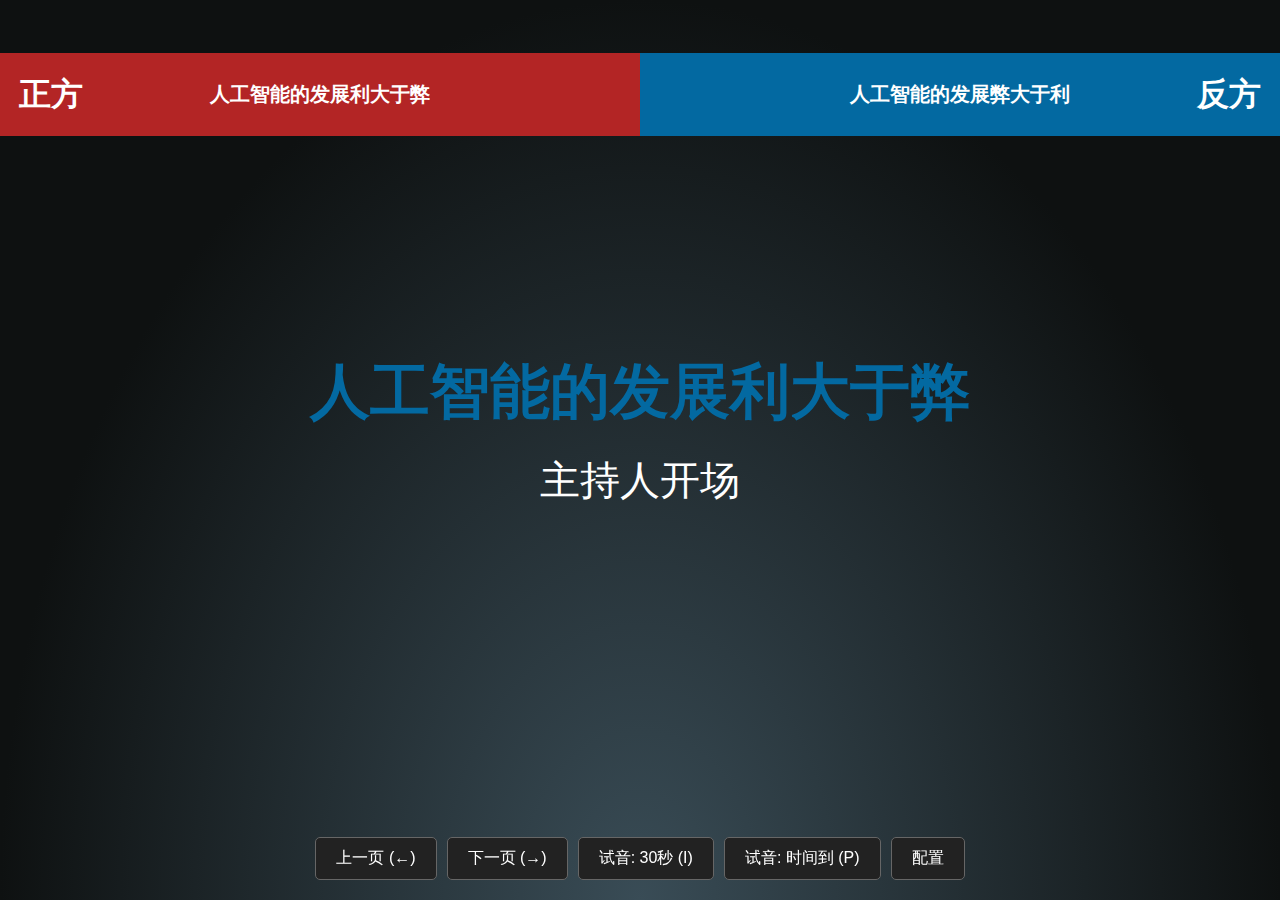
<file: index.html>
<!DOCTYPE html>
<html lang="zh">

<head>
  <meta charset="UTF-8" />
  <meta name="viewport" content="width=device-width, initial-scale=1.0" />
  <title>辩论赛计时器</title>
  <link rel="stylesheet" href="assets/style.css" />
  <style>
    #modal {
      position: fixed;
      top: 50%;
      left: 50%;
      transform: translate(-50%, -50%);
      background: black;
      padding: 2em;
      display: none;
      width: 80%;
      height: 80%;
      overflow-y: scroll;
      border-radius: 1em;

    }
    #modal input, #modal select, #modal button, #modal textarea { margin: 0.5em 0; padding: 0.5em; width: 90%; }
    #modal .section { background: black; padding: 1em; margin-top: 1em; border-radius: 8px; box-shadow: 0 0 5px #ccc; }
    #modal .section h3 { margin-top: 0; }
    #modal textarea { height: 200px; font-family: monospace; }
  </style>
</head>

<body>
  <div id="modal"> 
    <div class="section">
      <h3>比赛基本信息</h3>
      <label>比赛题目：<input type="text" id="settings-matchTitle" /></label><br />
      <label>正方立场：<input type="text" id="settings-proSide" /></label><br />
      <label>反方立场：<input type="text" id="settings-conSide" /></label>
    </div>

    <div class="section">
      <h3 id="settings-addOrEditPage">添加比赛环节</h3>
      <label id="settings-pageIndexLabel" style="display:none;">编辑环节序号：<input type="number" id="settings-pageIndex" style="display:none;" /></label>
      <label>环节类型：
        <select id="settings-pageType">
          <option value="none">无计时</option>
          <option value="single">单计时</option>
          <option value="double">双计时</option>
        </select>
      </label><br />
      <label>环节名称：<input type="text" id="settings-sectionName" /></label><br />
      <div id="settings-singleSettings">
        <label>时长（秒）：<input type="number" id="settings-singleDuration" /></label>
      </div>
      <div id="settings-doubleSettings" style="display:none;">
        <label>正方时长（秒）：<input type="number" id="settings-proDuration" /></label><br />
        <label>反方时长（秒）：<input type="number" id="settings-conDuration" /></label><br />
      </div>
      <button id="settings-addPage">暂存环节</button>
    </div>

    <div class="section">
      <h3>环节列表 (左键编辑，右键删除)</h3>
      <ul id="settings-pageList"></ul>
    </div>

    <div class="section">
      <textarea id="settings-resultBox"></textarea>
      <button id="settings-save">保存设置</button>
    </div>
    <div class="section">
      <h3>杂项配置</h3>
      <label>背景图片：<input type="file" id="image" onchange="toBase64()"
            accept="image/jpeg,image/png,image/jpg"></label>
      <button id="settings-clearBackground">清除背景图片</button>
    </div>
  </div>
  <div class="main-container">
    <div class="title-bar">
      <div class="team-label pro" id="proSide">正方</div>
      <div class="team-label con" id="conSide">反方</div>
    </div>
    <div class="debate-title" id="matchTitle">比赛题目</div>
    <div class="section-name" id="sectionName">环节名称</div>
    <div class="timers">
      <div class="timer-box" id="singleTimer">
        <div class="time-text" id="singleTime">00:00</div>
      </div>
      <div class="timer-box double" id="proTimer">
        <div class="time-text pro" id="proTime">00:00</div>
        <div class="label">正方</div>
      </div>
      <div class="timer-box double" id="conTimer">
        <div class="time-text con" id="conTime">00:00</div>
        <div class="label">反方</div>
      </div>
    </div>
    <div class="controls">
      <button id="prevBtn">上一页 (←)</button>
      <button id="nextBtn">下一页 (→)</button>
      <button id="startPauseBtn">启动/暂停 (Space)</button>
      <button id="resetBtn">重置 (R)</button>
      <button id="startProBtn">正方开始 (Q)</button>
      <button id="startConBtn">反方开始 (E)</button>
      <button id="test30sBtn">试音: 30秒 (I)</button>
      <button id="testOverBtn">试音: 时间到 (P)</button>
      <button id="switchBtn">切换方 (Tab)</button>
      <button id="showGuideBtn">配置</button>
    </div>
  </div>
  <div id="countingHint" style="display:none; position: fixed; right: 0; bottom: 0; z-index: -1;">计时中</div>
  <script src="assets/main.js"></script>
</body>

</html>
</file>
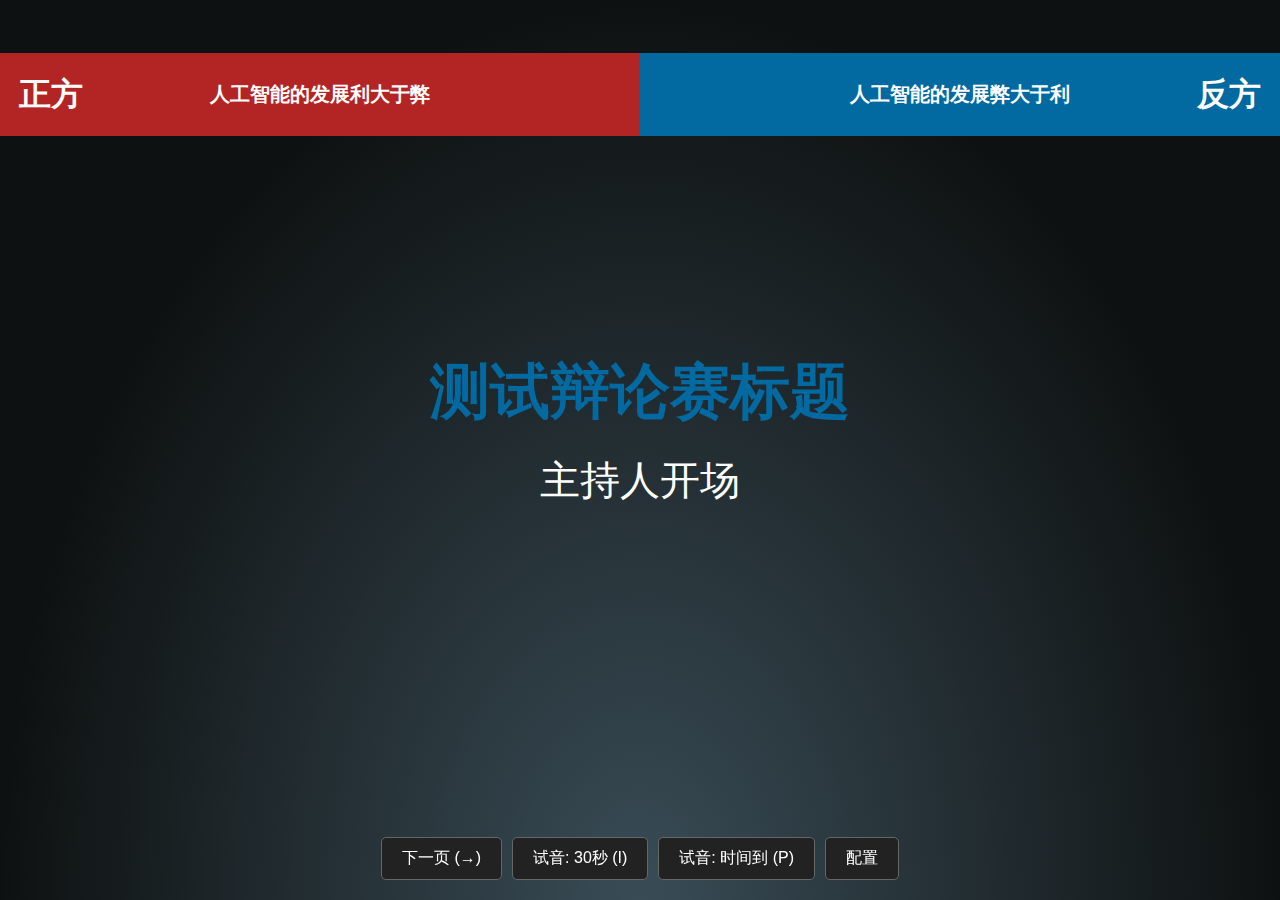
<file: 单文件辩论赛计时器.html>
<!DOCTYPE html>
<html lang="zh">

<head>
  <meta charset="UTF-8" />
  <meta name="viewport" content="width=device-width, initial-scale=1.0" />
  <title>辩论赛计时器</title>
  <link rel="stylesheet" href="assets/style.css" />
  <style>
    #modal {
      position: fixed;
      top: 50%;
      left: 50%;
      transform: translate(-50%, -50%);
      background: black;
      padding: 2em;
      display: none;
      width: 80%;
      height: 80%;
      overflow-y: scroll;
      border-radius: 1em;

    }
    #modal input, #modal select, #modal button, #modal textarea { margin: 0.5em 0; padding: 0.5em; width: 90%; }
    #modal .section { background: black; padding: 1em; margin-top: 1em; border-radius: 8px; box-shadow: 0 0 5px #ccc; }
    #modal .section h3 { margin-top: 0; }
    #modal textarea { height: 200px; font-family: monospace; }
    body {
  margin: 0;
  padding: 0;
  font-family: system-ui, 'PingFang SC', 'Arial', sans-serif;
  background-image: radial-gradient(50% 100% at center bottom, rgb(57, 76, 86), rgb(14, 17, 17));
  background-size: cover;
  color: white;
  display: flex;
  justify-content: center;
  align-items: center;
  min-height: 100vh;
  user-select: none;
  font-size: 20px;
}

#modal {
  z-index: 999999;
}

.main-container {
  width: 95%;
  max-width: 1200px;
  text-align: center;
}

.title-bar {
  display: flex;
  justify-content: space-between;
  align-items: center;
  position: fixed;
  top: 7%;
  left: 0;
  right: 0;
  height: 7%;
}

.team-label {
  font-size: 20px;
  padding: 10px 20px;
  flex: 1;
  color: white;
  font-weight: bold;
  height: 100%;
  display: flex;
  justify-content: center;
  align-items: center;
}

.team-label.pro {
  background-color: rgb(179, 37, 37);
}

.team-label.con {
  background-color: rgb(3, 105, 161);
}

#proSide::before {
    content: '正方';
    position: absolute;
    left: .5em;
    font-size: 1.6em;
    padding: .02em .08em;
}

#conSide::before {
    content: '反方';
    position: absolute;
    right: .5em;
    font-size: 1.6em;
    padding: .02em .08em;
}

.debate-title {
  color: rgb(3, 105, 161);
  flex-grow: 1;
  font-size: 3em;
  font-weight: bold;
  text-align: center;
  margin: 0 10px;
}

.section-name {
  font-size: 2em;
  margin: 20px 0;
}

.timers {
  display: flex;
  justify-content: center;
  align-items: center;
  gap: 10em;
  margin: 20px 0;
  flex-wrap: wrap;
}

.timer-box {
  text-align: center;
}

.time-text {
  font-size: 6em;
  font-weight: bold;
  color: white;
  transition: color 0.3s ease;
  font-family: 'Courier New', Courier, monospace, monaco, 'Source Code Pro', ‌'DejaVu Sans Mono';
}

.timer-box.double .label {
  margin-top: .4em;
  font-size: 1.6em;
}

div#proTimer * {
  color: rgb(179, 37, 37)!important;
}

div#conTimer * {
  color: rgb(3, 105, 161)!important;
}

.controls {
  display: flex;
  flex-wrap: wrap;
  justify-content: center;
  gap: 10px;
  position: fixed;
  left: 0;
  right: 0;
  bottom: 1em;
}

.controls button {
  background-color: #222;
  color: white;
  border: 1px solid #666;
  padding: 10px 20px;
  font-size: 16px;
  border-radius: 5px;
  cursor: pointer;
  transition: background-color 0.2s;
}

.controls button:hover {
  background-color: #333;
}
  </style>
</head>

<body>
  <div id="modal"> 
    <div class="section">
      <h3>比赛基本信息</h3>
      <label>比赛题目：<input type="text" id="settings-matchTitle" /></label><br />
      <label>正方立场：<input type="text" id="settings-proSide" /></label><br />
      <label>反方立场：<input type="text" id="settings-conSide" /></label>
    </div>

    <div class="section">
      <h3 id="settings-addOrEditPage">添加比赛环节</h3>
      <label id="settings-pageIndexLabel" style="display:none;">编辑环节序号：<input type="number" id="settings-pageIndex" style="display:none;" /></label>
      <label>环节类型：
        <select id="settings-pageType">
          <option value="none">无计时</option>
          <option value="single">单计时</option>
          <option value="double">双计时</option>
        </select>
      </label><br />
      <label>环节名称：<input type="text" id="settings-sectionName" /></label><br />
      <div id="settings-singleSettings">
        <label>时长（秒）：<input type="number" id="settings-singleDuration" /></label>
      </div>
      <div id="settings-doubleSettings" style="display:none;">
        <label>正方时长（秒）：<input type="number" id="settings-proDuration" /></label><br />
        <label>反方时长（秒）：<input type="number" id="settings-conDuration" /></label><br />
      </div>
      <button id="settings-addPage">暂存环节</button>
    </div>

    <div class="section">
      <h3>环节列表 (左键编辑，右键删除)</h3>
      <ul id="settings-pageList"></ul>
    </div>

    <div class="section">
      <textarea id="settings-resultBox"></textarea>
      <button id="settings-save">保存设置</button>
    </div>
    <div class="section">
      <h3>杂项配置</h3>
      <label>背景图片：<input type="file" id="image" onchange="toBase64()"
            accept="image/jpeg,image/png,image/jpg"></label>
      <button id="settings-clearBackground">清除背景图片</button>
    </div>
  </div>
  <div class="main-container">
    <div class="title-bar">
      <div class="team-label pro" id="proSide">正方</div>
      <div class="team-label con" id="conSide">反方</div>
    </div>
    <div class="debate-title" id="matchTitle">比赛题目</div>
    <div class="section-name" id="sectionName">环节名称</div>
    <div class="timers">
      <div class="timer-box" id="singleTimer">
        <div class="time-text" id="singleTime">00:00</div>
      </div>
      <div class="timer-box double" id="proTimer">
        <div class="time-text pro" id="proTime">00:00</div>
        <div class="label">正方</div>
      </div>
      <div class="timer-box double" id="conTimer">
        <div class="time-text con" id="conTime">00:00</div>
        <div class="label">反方</div>
      </div>
    </div>
    <div class="controls">
      <button id="prevBtn">上一页 (←)</button>
      <button id="nextBtn">下一页 (→)</button>
      <button id="startPauseBtn">启动/暂停 (Space)</button>
      <button id="resetBtn">重置 (R)</button>
      <button id="startProBtn">正方开始 (Q)</button>
      <button id="startConBtn">反方开始 (E)</button>
      <button id="test30sBtn">试音: 30秒 (I)</button>
      <button id="testOverBtn">试音: 时间到 (P)</button>
      <button id="switchBtn">切换方 (Tab)</button>
      <button id="showGuideBtn">配置</button>
    </div>
  </div>
  <div id="countingHint" style="display:none; position: fixed; right: 0; bottom: 0; z-index: -1;">计时中</div>
  <script>// 内联配置
    let config = null;
    
    // 主逻辑开始
    let currentPageIndex = 0;
    let timers = {
      single: { duration: 0, remaining: 0, interval: null },
      pro: { duration: 0, remaining: 0, interval: null },
      con: { duration: 0, remaining: 0, interval: null }
    };
    let currentRunning = null;
    let currentStart = "pro";
    
    const matchTitle = document.getElementById("matchTitle");
    const proSide = document.getElementById("proSide");
    const conSide = document.getElementById("conSide");
    const sectionName = document.getElementById("sectionName");
    
    const test30sBtn = document.getElementById("test30sBtn");
    const testOverBtn = document.getElementById("testOverBtn");
    test30sBtn.addEventListener("click", () => {
      playBeep(1);
    });
    testOverBtn.addEventListener("click", () => {
      playBeep(2);
    });
    
    const modal = document.getElementById("modal");
    
    const singleTimerBox = document.getElementById("singleTimer");
    const singleTime = document.getElementById("singleTime");
    const proTimerBox = document.getElementById("proTimer");
    const conTimerBox = document.getElementById("conTimer");
    const proTime = document.getElementById("proTime");
    const conTime = document.getElementById("conTime");
    const startPauseBtn = document.querySelector("#startPauseBtn")
    const proBtn = document.querySelector("#startProBtn")
    const conBtn = document.querySelector("#startConBtn")
    const resetBtn = document.getElementById("resetBtn");
    const showGuideBtn = document.getElementById("showGuideBtn");
    const switchBtn = document.getElementById("switchBtn");
    const prevBtn = document.getElementById("prevBtn");
    const nextBtn = document.getElementById("nextBtn");
    
    const counting = document.querySelector("#countingHint");
    counting.style.fontSize = "1.5em";
    counting.style.color = "grey";
    
    const beep = new Audio("[data-uri]");
    
    function formatTime(sec) {
      const m = Math.floor(sec / 60);
      const s = sec % 60;
      return `${m.toString().padStart(2, '0')}:${s.toString().padStart(2, '0')}`;
    }
    
    async function playBeep(count) {
      for (let i = 0; i < count; i++) {
        await beep.play();
        await new Promise(resolve => {
          beep.onended = resolve;
        });
      }
    }
    
    function disableBtns(btns) {
      btns.forEach(btn => {
        btn.setAttribute("disabled", true);
        btn.style.display = "none";
      });
    }
    
    function enableBtns(btns) {
      btns.forEach(btn => {
        btn.removeAttribute("disabled");
        btn.style.display = "block";
      });
    }
    
    function renderPage() {
      const page = config.pages[currentPageIndex];
      matchTitle.textContent = config.title;
      proSide.textContent = config.pro;
      conSide.textContent = config.con;
      sectionName.textContent = page.section;
    
      singleTimerBox.style.display = "none";
      proTimerBox.style.display = "none";
      conTimerBox.style.display = "none";
    
      disableBtns([test30sBtn, testOverBtn, startPauseBtn, proBtn, conBtn, resetBtn, switchBtn, showGuideBtn])
    
      if (currentPageIndex === 0) {
        enableBtns([showGuideBtn, test30sBtn, testOverBtn])
        disableBtns([prevBtn])
      } else enableBtns([prevBtn])
      if (currentPageIndex === config.pages.length - 1) {
        disableBtns([nextBtn])
      } else enableBtns([nextBtn])
    
      if (page.type === "single") {
        enableBtns([startPauseBtn, resetBtn])
        startPauseBtn.textContent = "启动/暂停 (Space)"
        singleTimerBox.style.display = "block";
        timers.single.duration = page.duration;
        timers.single.remaining = page.duration;
        updateTimerDisplay("single");
      } else if (page.type === "double") {
        startPauseBtn.textContent = "暂停 (Space)"
        enableBtns([startPauseBtn, resetBtn, proBtn, conBtn, switchBtn])
        proTimerBox.style.display = "block";
        conTimerBox.style.display = "block";
        if (typeof page.duration === "number") {
          page.duration = { pro: page.duration, con: page.duration };
        }
        timers.pro.duration = page.duration.pro;
        timers.pro.remaining = page.duration.pro;
        timers.con.duration = page.duration.con;
        timers.con.remaining = page.duration.con;
        currentStart = page.start || "pro";
        updateTimerDisplay("pro");
        updateTimerDisplay("con");
      } else {
        startPauseBtn.style.display = "none"
        proBtn.style.display = conBtn.style.display = "none"
        
      }
    }
    
    function updateTimerDisplay(type) {
      let timeText = formatTime(timers[type].remaining);
      const el = (type === "single") ? singleTime : (type === "pro" ? proTime : conTime);
      el.textContent = timeText;
      el.style.color = timers[type].remaining <= 30 ? "red" : "white";
    }
    
    function clearAllIntervals() {
      Object.keys(timers).forEach(k => {
        if (timers[k].interval) clearInterval(timers[k].interval);
        timers[k].interval = null;
      });
      counting.style.display = "none";
      currentRunning = null;
    }
    
    function startCountdown(type) {
      if (currentRunning && currentRunning !== type) stopCountdown();
      if (timers[type].remaining <= 0) return;
      currentRunning = type;
      counting.style.display = "block";
      timers[type].interval = setInterval(() => {
        timers[type].remaining--;
        updateTimerDisplay(type);
        if (timers[type].remaining === 30) playBeep(1);
        if (timers[type].remaining <= 0) {
          stopCountdown();
          playBeep(2);
        }
      }, 1000);
    }
    
    function stopCountdown() {
      if (currentRunning && timers[currentRunning].interval) {
        clearInterval(timers[currentRunning].interval);
        timers[currentRunning].interval = null;
      }
      currentRunning = null;
      counting.style.display = "none";
    }
    
    function toggleStartPause() {
      const page = config.pages[currentPageIndex];
      if (currentRunning) stopCountdown();
      else if (page.type === "single") startCountdown("single");
    }
    
    function resetTimers() {
      const page = config.pages[currentPageIndex];
      clearAllIntervals();
      if (page.type === "single") {
        timers.single.remaining = timers.single.duration;
        updateTimerDisplay("single");
      } else if (page.type === "double") {
        timers.pro.remaining = timers.pro.duration;
        timers.con.remaining = timers.con.duration;
        updateTimerDisplay("pro");
        updateTimerDisplay("con");
      }
    }
    
    document.getElementById("prevBtn").onclick = () => {
      clearAllIntervals();
      currentPageIndex = Math.max(0, currentPageIndex - 1);
      renderPage();
      resetTimers();
    };
    document.getElementById("nextBtn").onclick = () => {
      clearAllIntervals();
      currentPageIndex = Math.min(config.pages.length - 1, currentPageIndex + 1);
      renderPage();
      resetTimers();
    };
    document.getElementById("startPauseBtn").onclick = toggleStartPause;
    document.getElementById("resetBtn").onclick = resetTimers;
    document.getElementById("startProBtn").onclick = () => {
      clearAllIntervals();
      startCountdown("pro");
    };
    document.getElementById("startConBtn").onclick = () => {
      clearAllIntervals();
      startCountdown("con");
    };
    document.getElementById("switchBtn").onclick = () => {
      if (currentRunning === "pro") {
        stopCountdown();
        startCountdown("con");
      } else if (currentRunning === "con") {
        stopCountdown();
        startCountdown("pro");
      }
    };
    
    document.addEventListener("keydown", (e) => {
      if (modal.style.display === "block") return;
      if (e.key === "ArrowLeft") document.getElementById("prevBtn").click();
      else if (e.key === "ArrowRight") document.getElementById("nextBtn").click();
      else if (e.key === " ") toggleStartPause();
      else if (e.key.toLowerCase() === "r") resetTimers();
      else if (e.key.toLowerCase() === "q") document.getElementById("startProBtn").click();
      else if (e.key.toLowerCase() === "e") document.getElementById("startConBtn").click();
      else if (e.key.toLowerCase() === 'i') test30sBtn.click();
      else if (e.key.toLowerCase() === 'p') testOverBtn.click();
      else if (e.key === "Tab") {
        e.preventDefault();
        document.getElementById("switchBtn").click();
      }
      else if (e.key === "?") document.getElementById("showGuideBtn").click();
    });
    
    window.onload = () => {
      const str = localStorage.getItem("config");
      if (str) {
        try {
          config = JSON.parse(str);
        } catch (e) {}
      }
      if (!config) {
        config = {
          title: "测试辩论赛标题",
          pro: "人工智能的发展利大于弊",
          con: "人工智能的发展弊大于利",
          pages: [
            { type: "none", section: "主持人开场" },
            { type: "single", section: "正方立论", duration: 40 },
            { type: "single", section: "反方立论", duration: 35 },
            { type: "double", section: "自由辩论", duration: { pro: 40, con: 35 }, start: "pro" },
            { type: "single", section: "总结陈词", duration: 35 }
          ]
        }
        alert("未找到保存的配置文件，使用默认配置！")
      }
      showGuideBtn.onclick = function settingsPage() {
        modal.style.display = "block";
        let pageList = [];
        const pageListEl = document.getElementById("settings-pageList");
        const resultBox = document.getElementById("settings-resultBox");
        document.getElementById("settings-clearBackground").onclick = function() {
          document.querySelector("body").style.backgroundImage = "";
          localStorage.removeItem("bg");
        }
    
        document.getElementById("settings-pageType").addEventListener("change", function() {
          const val = this.value;
          document.getElementById("settings-singleSettings").style.display = val === "single" ? "block" : "none";
          document.getElementById("settings-doubleSettings").style.display = val === "double" ? "block" : "none";
        });
        document.getElementById("settings-pageType").dispatchEvent(new Event("change"));
    
        
        document.getElementById("settings-addPage").onclick = function() {
          if (editPageIndexInput.value === "") {
            addOrEditPage(null);
          } else {
            const i = parseInt(editPageIndexInput.value);
            if (i < 1 || i > pageList.length) return alert("无法保存该页");
            addOrEditPage(i);
          }
        };
        document.querySelector("#settings-save").onclick = saveResult;
        resultBox.value = JSON.stringify(config, null, 2);
    
        const addOrEditPageTitle = document.getElementById("settings-addOrEditPage");
        const editPageIndexInput = document.getElementById("settings-pageIndex");
        const labelPageIndex = document.getElementById("settings-pageIndexLabel");
        editPageIndexInput.oninput = function() {
          if (editPageIndexInput.value === "") {
            addOrEditPageTitle.textContent = "添加环节";
    
            editPageIndexInput.style.display = labelPageIndex.style.display = "none";
            return;
          } else {
            addOrEditPageTitle.textContent = "编辑环节";
            editPageIndexInput.style.display = labelPageIndex.style.display = "block";
          }
        }
    
        function addOrEditPage(i=null) {
          const type = document.getElementById("settings-pageType").value;
          const section = document.getElementById("settings-sectionName").value;
          if (!section) return alert("请输入环节名称");
          let page = { type, section };
    
          if (type === "single") {
            const duration = parseInt(document.getElementById("settings-singleDuration").value);
            if (!duration) return alert("请输入单计时时长");
            page.duration = duration;
          } else if (type === "double") {
            const pro = parseInt(document.getElementById("settings-proDuration").value);
            const con = parseInt(document.getElementById("settings-conDuration").value);
            if (!pro || !con) return alert("请输入双计时双方时长");
            page.duration = { pro, con };
          }
    
          if (i === null) {
            pageList.push(page);
          } else {
            pageList[i-1] = page;
          }
          updateDisplay();
          alert("暂存成功")
        }
    
        function deleteOnePage(i) {
          if(!confirm(`确定要删除第 ${i+1} 页 (${pageList[i].section}) 吗？`)) return;
          pageList = pageList.filter((_, j) => j !== i);
          console.log(pageList)
          updateDisplay();
        }
    
        function updateDisplay() {
          pageListEl.innerHTML = "";
          pageList.forEach((p, i) => {
            const li = document.createElement("li");
            li.textContent = `[${i+1}] ${p.section} - ${{none: "无", single: "单", double: "双"}[p.type]}计时` + (p.type!=='none'?`(${(typeof p.duration !== 'object') ? formatTime(p.duration) : formatTime(p.duration.pro) + '/' + formatTime(p.duration.con)})`:"");
            li.oncontextmenu = function(e) {
              e.preventDefault();
              deleteOnePage(i);
            }
            li.onclick = function() {
              editPageIndexInput.value = i+1;
              editPageIndexInput.dispatchEvent(new Event("input"));
              const typeSelect = document.getElementById("settings-pageType");
              const sectionInput = document.getElementById("settings-sectionName");
              const singleDurationInput = document.getElementById("settings-singleDuration");
              const proDurationInput = document.getElementById("settings-proDuration");
              const conDurationInput = document.getElementById("settings-conDuration");
              sectionInput.value = p.section;
              typeSelect.value = p.type;
              typeSelect.dispatchEvent(new Event("change"));
              if (p.type === "single") {
                singleDurationInput.value = p.duration;
              } else if (p.type === "double") {
                proDurationInput.value = p.duration.pro;
                conDurationInput.value = p.duration.con;
              }
            }
            pageListEl.appendChild(li);
          });
    
          const config = {
            title: document.getElementById("settings-matchTitle").value,
            pro: document.getElementById("settings-proSide").value,
            con: document.getElementById("settings-conSide").value,
            pages: pageList
          };
    
          resultBox.value = JSON.stringify(config, null, 2);
        }
    
        document.getElementById("settings-matchTitle").oninput =  
        document.getElementById("settings-proSide").oninput =
        document.getElementById("settings-conSide").oninput = updateDisplay;
        function saveResult() {
          currentPageIndex = 0;
          config = JSON.parse(resultBox.value);
          localStorage.setItem("config", JSON.stringify(config));
          modal.style.display = "none";
          renderPage();
        }
    
        resultBox.oninput = function() {
          try {
            let tmpConfig = null;
            if (!resultBox.value) {
              tmpConfig = JSON.stringify(
                {
                  title: "",
                  pro: "",
                  con: "",
                  pages: []
                }, null, 2
              )
              resultBox.value = tmpConfig;
            }
            tmpConfig = JSON.parse(resultBox.value);
            pageList.length = 0;
            tmpConfig.pages.forEach(p => pageList.push(p));
            document.getElementById("settings-matchTitle").value = tmpConfig.title;
            document.getElementById("settings-proSide").value = tmpConfig.pro;
            document.getElementById("settings-conSide").value = tmpConfig.con;
            updateDisplay();
          } catch (e) {
            console.error(e);
          }
        }
        resultBox.dispatchEvent(new Event("input"));
      }
      const x = localStorage.getItem("bg");
      if (x) document.querySelector("body").style.backgroundImage = `url(${x})`;
      renderPage();
    }
    function toBase64() {
      var file = document.querySelector('input[type=file]').files[0];
      var reader = new FileReader();
      reader.onloadend = function () {
        document.querySelector('body').style.backgroundImage = `url(${reader.result})`;
        localStorage.setItem("bg", reader.result);
      }
      if (file) {
        reader.readAsDataURL(file);
      }
    }</script>
</body>

</html>
</file>
<file: assets/style.css>
body {
  margin: 0;
  padding: 0;
  font-family: system-ui, 'PingFang SC', 'Arial', sans-serif;
  background-image: radial-gradient(50% 100% at center bottom, rgb(57, 76, 86), rgb(14, 17, 17));
  background-size: cover;
  color: white;
  display: flex;
  justify-content: center;
  align-items: center;
  min-height: 100vh;
  user-select: none;
  font-size: 20px;
}

#modal {
  z-index: 999999;
}

.main-container {
  width: 95%;
  max-width: 1200px;
  text-align: center;
}

.title-bar {
  display: flex;
  justify-content: space-between;
  align-items: center;
  position: fixed;
  top: 7%;
  left: 0;
  right: 0;
  height: 7%;
}

.team-label {
  font-size: 20px;
  padding: 10px 20px;
  flex: 1;
  color: white;
  font-weight: bold;
  height: 100%;
  display: flex;
  justify-content: center;
  align-items: center;
}

.team-label.pro {
  background-color: rgb(179, 37, 37);
}

.team-label.con {
  background-color: rgb(3, 105, 161);
}

#proSide::before {
    content: '正方';
    position: absolute;
    left: .5em;
    font-size: 1.6em;
    padding: .02em .08em;
}

#conSide::before {
    content: '反方';
    position: absolute;
    right: .5em;
    font-size: 1.6em;
    padding: .02em .08em;
}

.debate-title {
  color: rgb(3, 105, 161);
  flex-grow: 1;
  font-size: 3em;
  font-weight: bold;
  text-align: center;
  margin: 0 10px;
}

.section-name {
  font-size: 2em;
  margin: 20px 0;
}

.timers {
  display: flex;
  justify-content: center;
  align-items: center;
  gap: 10em;
  margin: 20px 0;
  flex-wrap: wrap;
}

.timer-box {
  text-align: center;
}

.time-text {
  font-size: 5em;
  font-weight: bold;
  color: white;
  transition: color 0.3s ease;
  font-family: 'Courier New', Courier, monospace, monaco, 'Source Code Pro', ‌'DejaVu Sans Mono';
}

.timer-box.double .label {
  margin-top: .4em;
  font-size: 1.6em;
}

div#proTimer * {
  color: rgb(179, 37, 37)!important;
}

div#conTimer * {
  color: rgb(3, 105, 161)!important;
}

.controls {
  display: flex;
  flex-wrap: wrap;
  justify-content: center;
  gap: 10px;
  position: fixed;
  left: 0;
  right: 0;
  bottom: 1em;
}

.controls button {
  background-color: #222;
  color: white;
  border: 1px solid #666;
  padding: 10px 20px;
  font-size: 16px;
  border-radius: 5px;
  cursor: pointer;
  transition: background-color 0.2s;
}

.controls button:hover {
  background-color: #333;
}
</file>
